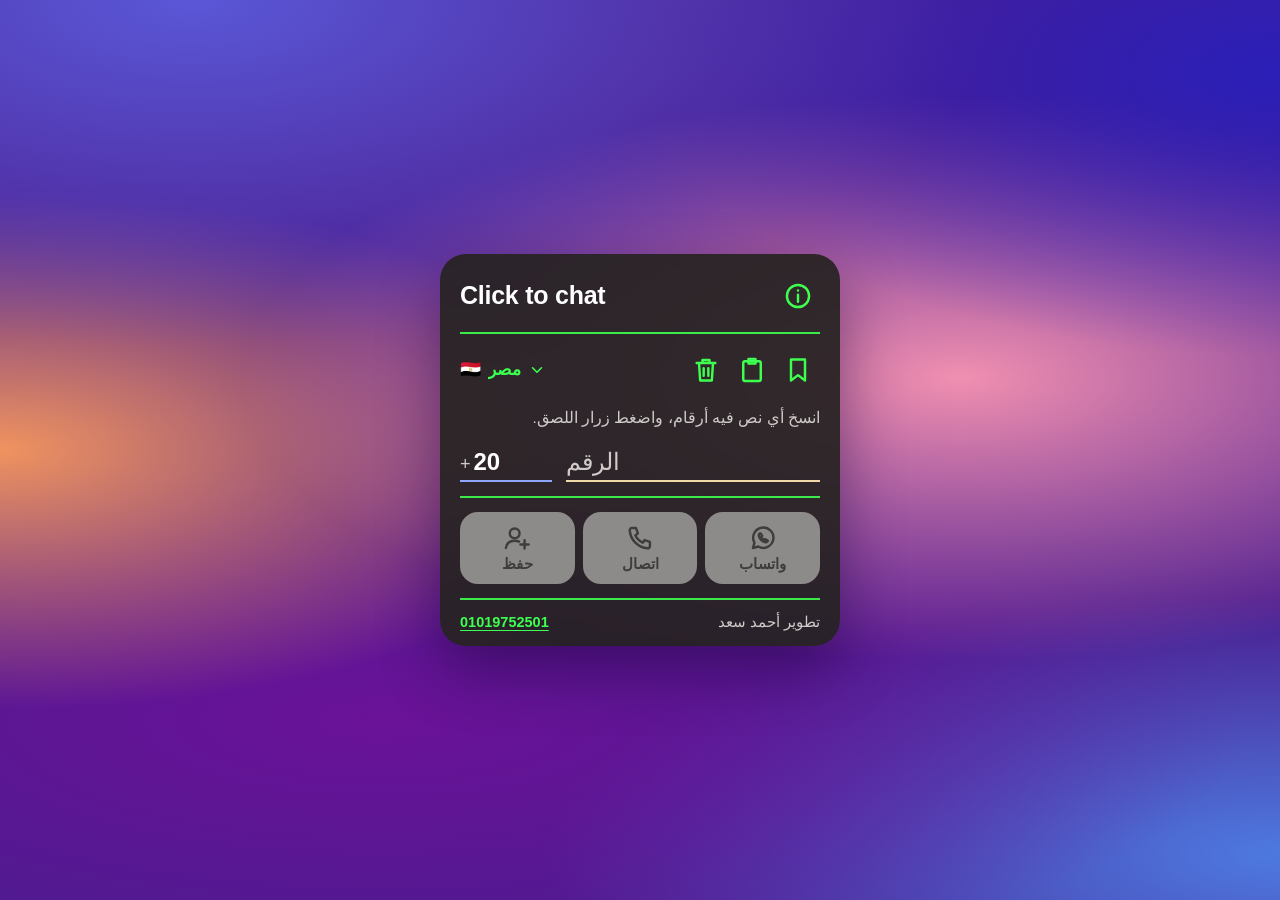
<file: index.html>
<!doctype html>
<html lang="ar" dir="rtl">
<head>
<meta charset="utf-8">
<meta name="viewport" content="width=device-width, initial-scale=1, viewport-fit=cover">
<title>Click to chat</title>
<meta name="description" content="الصق أي نص وخد الأرقام اللي فيه، وكلم صاحبها على واتساب أو اتصل بيه أو احفظه.">
<meta name="theme-color" content="#4b1c8f">
<meta name="apple-mobile-web-app-capable" content="yes">
<meta name="mobile-web-app-capable" content="yes">
<meta name="apple-mobile-web-app-status-bar-style" content="black-translucent">
<meta name="apple-mobile-web-app-title" content="Click to chat">
<meta name="format-detection" content="telephone=no">
<link rel="apple-touch-icon" href="icons/icon-180.png">
<link rel="icon" href="icons/icon-192.png">
<link rel="manifest" href="manifest.webmanifest">
<link rel="stylesheet" href="style.css">
</head>
<body>
<svg width="0" height="0" style="position:absolute" aria-hidden="true">
  <defs>
    <symbol id="i-info" viewBox="0 0 24 24"><circle cx="12" cy="12" r="9.5"/><path d="M12 11v6M12 7.2v.1"/></symbol>
    <symbol id="i-trash" viewBox="0 0 24 24"><path d="M4 6h16M9 6V3.5h6V6M6 6l1 15h10l1-15M10 10.5v6.5M14 10.5v6.5"/></symbol>
    <symbol id="i-paste" viewBox="0 0 24 24"><rect x="4.5" y="4.5" width="15" height="17" rx="1.5"/><path d="M9 2.5h6v4H9z"/></symbol>
    <symbol id="i-history" viewBox="0 0 24 24"><path d="M6 3h12v18l-6-4.6L6 21z"/></symbol>
    <symbol id="i-chevron" viewBox="0 0 24 24"><path d="m6 9 6 6 6-6"/></symbol>
    <symbol id="i-whatsapp" viewBox="0 0 24 24"><path d="M3.4 20.6 4.7 16A8.7 8.7 0 1 1 8 19.3z"/><path d="M9 8.2c-.6.5-.8 1.3-.5 2.3a7.6 7.6 0 0 0 5 5c1 .3 1.8.1 2.3-.5l.4-.7-2-1.2-.9.8a5.5 5.5 0 0 1-2.8-2.8l.8-.9-1.2-2z"/></symbol>
    <symbol id="i-call" viewBox="0 0 24 24"><path d="M5 3.5h3.6l1.6 4.6-2.2 1.6a12.5 12.5 0 0 0 6.3 6.3l1.6-2.2 4.6 1.6V19a1.8 1.8 0 0 1-2 1.8A16.5 16.5 0 0 1 3.2 5.5 1.8 1.8 0 0 1 5 3.5z"/></symbol>
    <symbol id="i-save" viewBox="0 0 24 24"><circle cx="10" cy="8" r="4.2"/><path d="M2.5 20.5c.6-4 3.6-6.2 7.5-6.2 1.4 0 2.700.3 3.800.8M18.500 14v7M15 17.500h7"/></symbol>
    <symbol id="i-close" viewBox="0 0 24 24"><path d="m6 6 12 12M18 6 6 18"/></symbol>
  </defs>
</svg>

<main class="card">
  <header class="card-head" dir="ltr">
    <h1>Click to chat</h1>
    <button type="button" class="icon-btn" id="infoBtn" aria-label="عن التطبيق"><svg class="ico"><use href="#i-info"/></svg></button>
  </header>
  <hr>

  <div class="install" id="install" hidden>
    <p>عشان يتثبت زي أي تطبيق: اضغط زرار المشاركة في Safari، وبعدها «إضافة إلى الشاشة الرئيسية».</p>
    <button type="button" class="text-btn" id="installHide">إخفاء</button>
  </div>

  <div class="tools" dir="ltr">
    <button type="button" class="country-btn" id="countryBtn" aria-label="تغيير البلد">
      <span id="countryFlag" aria-hidden="true"></span>
      <span id="countryName" dir="auto"></span>
      <svg class="ico ico-sm"><use href="#i-chevron"/></svg>
    </button>
    <div class="tool-icons">
      <button type="button" class="icon-btn" id="clearBtn" aria-label="مسح"><svg class="ico"><use href="#i-trash"/></svg></button>
      <button type="button" class="icon-btn" id="pasteBtn" aria-label="لصق"><svg class="ico"><use href="#i-paste"/></svg></button>
      <button type="button" class="icon-btn" id="historyBtn" aria-label="الأرقام السابقة"><svg class="ico"><use href="#i-history"/></svg></button>
    </div>
  </div>

  <section class="picker" id="picker" aria-live="polite">
    <p class="hint" id="hint">انسخ أي نص فيه أرقام، واضغط زرار اللصق.</p>
    <textarea id="manualBox" rows="3" hidden placeholder="الصق النص هنا" aria-label="الصق النص هنا"></textarea>
    <ul class="numbers" id="numbers" hidden></ul>
    <button type="button" class="cancel-btn" id="cancelBtn" hidden><svg class="ico ico-sm"><use href="#i-close"/></svg><span>إلغاء</span></button>
  </section>

  <div class="number-row" dir="ltr">
    <label class="code-field">
      <span aria-hidden="true">+</span>
      <input id="codeInput" type="text" inputmode="numeric" autocomplete="off" maxlength="4" aria-label="كود البلد">
    </label>
    <input id="numberInput" type="text" inputmode="tel" autocomplete="off" placeholder="الرقم" dir="ltr" aria-label="الرقم">
  </div>
  <hr>

  <div class="actions">
    <button type="button" class="action primary" id="waBtn" disabled><svg class="ico"><use href="#i-whatsapp"/></svg><span>واتساب</span></button>
    <button type="button" class="action" id="callBtn" disabled><svg class="ico"><use href="#i-call"/></svg><span>اتصال</span></button>
    <button type="button" class="action" id="saveBtn" disabled><svg class="ico"><use href="#i-save"/></svg><span>حفظ</span></button>
  </div>
  <p class="notice" id="notice" role="status" hidden></p>
  <hr>

  <footer class="credit">
    <span>تطوير أحمد سعد</span>
    <a href="https://wa.me/201019752501" dir="ltr">01019752501</a>
  </footer>
</main>

<dialog id="countrySheet" class="sheet" aria-label="اختيار البلد">
  <div class="sheet-head">
    <h2>اختار البلد</h2>
    <button type="button" class="icon-btn" data-close aria-label="إغلاق"><svg class="ico"><use href="#i-close"/></svg></button>
  </div>
  <input id="countrySearch" type="search" placeholder="ابحث باسم البلد أو الكود" autocomplete="off" aria-label="ابحث باسم البلد أو الكود">
  <p class="hint" id="countryNone" hidden>مفيش بلد بالاسم أو الكود ده.</p>
  <ul class="sheet-list" id="countryList"></ul>
</dialog>

<dialog id="historySheet" class="sheet" aria-label="الأرقام السابقة">
  <div class="sheet-head">
    <h2>الأرقام السابقة</h2>
    <button type="button" class="icon-btn" data-close aria-label="إغلاق"><svg class="ico"><use href="#i-close"/></svg></button>
  </div>
  <p class="hint" id="historyEmpty">لسه مفيش أرقام. أي رقم تكتبه أو تكلمه هيظهر هنا.</p>
  <ul class="sheet-list" id="historyList"></ul>
  <button type="button" class="text-btn danger" id="historyClear" hidden>مسح كل الأرقام</button>
</dialog>

<dialog id="infoSheet" class="sheet" aria-label="عن التطبيق">
  <div class="sheet-head">
    <h2 dir="ltr">Click to chat</h2>
    <button type="button" class="icon-btn" data-close aria-label="إغلاق"><svg class="ico"><use href="#i-close"/></svg></button>
  </div>
  <div class="info-body">
    <p>انسخ أي نص من أي مكان، واضغط زرار اللصق. هتلاقي كل رقم في سطر لوحده، ورقم التليفون متعلم عليه ومتحدد.</p>
    <p>البلد بيتعرف لوحده من الرقم، ولو عايز تغيره اضغط على اسم البلد.</p>
    <p>النصوص والأرقام بتفضل على تليفونك بس، ومش بتتبعت لأي مكان.</p>
    <p class="info-credit">تطوير أحمد سعد<br><a href="https://wa.me/201019752501" dir="ltr">01019752501</a></p>
  </div>
</dialog>

<script type="module" src="app.js"></script>
</body>
</html>
</file>
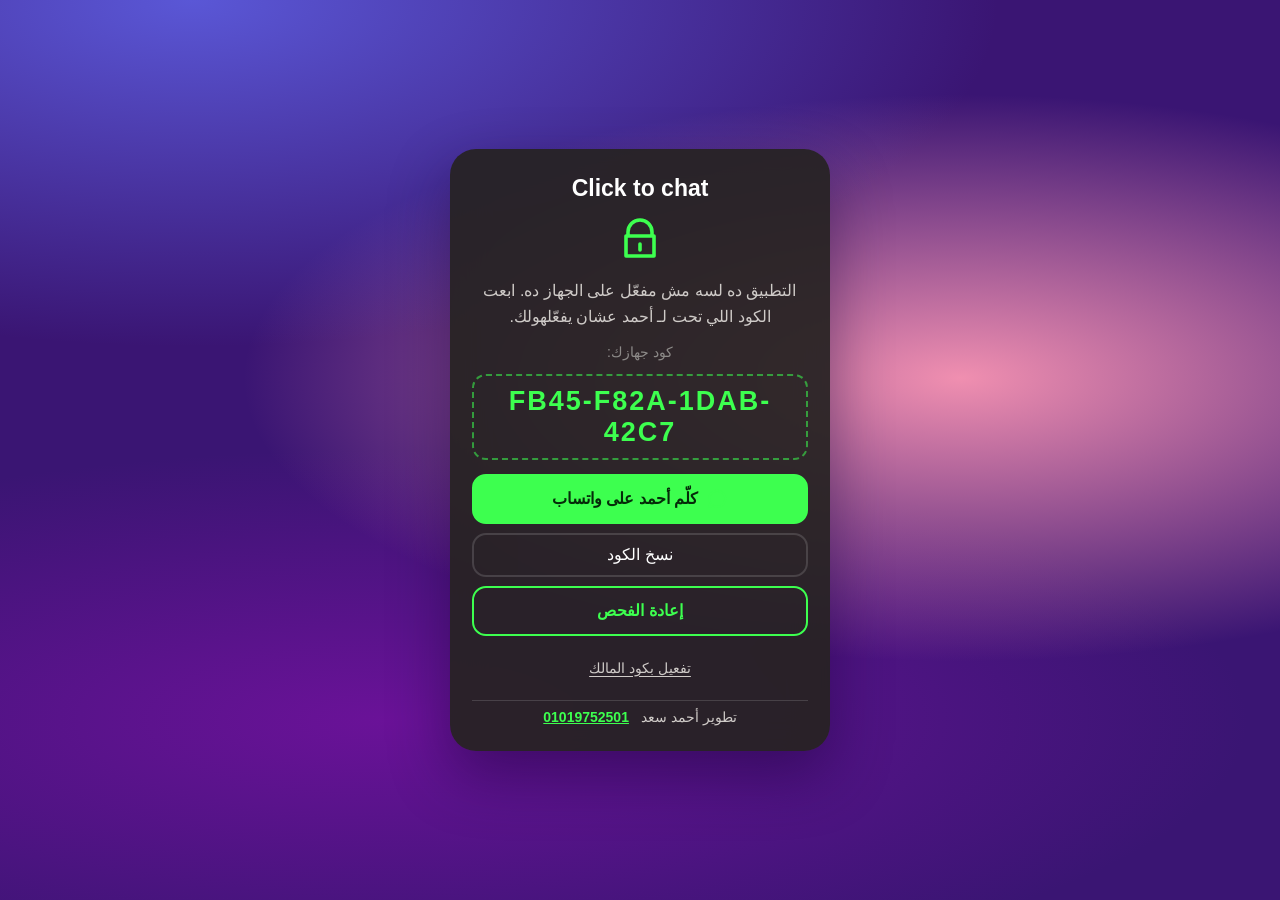
<file: pro/index.html>
<!doctype html>
<html lang="ar" dir="rtl">
<head>
<meta charset="utf-8">
<meta name="viewport" content="width=device-width, initial-scale=1, viewport-fit=cover">
<title>Click to chat</title>
<meta name="description" content="الصق أي نص وخد الأرقام اللي فيه، وكلم صاحبها على واتساب أو اتصل بيه أو احفظه.">
<meta name="theme-color" content="#4b1c8f">
<meta name="apple-mobile-web-app-capable" content="yes">
<meta name="mobile-web-app-capable" content="yes">
<meta name="apple-mobile-web-app-status-bar-style" content="black-translucent">
<meta name="apple-mobile-web-app-title" content="Click to chat">
<meta name="format-detection" content="telephone=no">
<link rel="apple-touch-icon" href="icons/icon-180.png">
<link rel="icon" href="icons/icon-192.png">
<link rel="manifest" href="manifest.webmanifest">
<link rel="stylesheet" href="style.css">
</head>
<body>
<svg width="0" height="0" style="position:absolute" aria-hidden="true">
  <defs>
    <symbol id="i-info" viewBox="0 0 24 24"><circle cx="12" cy="12" r="9.5"/><path d="M12 11v6M12 7.2v.1"/></symbol>
    <symbol id="i-trash" viewBox="0 0 24 24"><path d="M4 6h16M9 6V3.5h6V6M6 6l1 15h10l1-15M10 10.5v6.5M14 10.5v6.5"/></symbol>
    <symbol id="i-paste" viewBox="0 0 24 24"><rect x="4.5" y="4.5" width="15" height="17" rx="1.5"/><path d="M9 2.5h6v4H9z"/></symbol>
    <symbol id="i-history" viewBox="0 0 24 24"><path d="M6 3h12v18l-6-4.6L6 21z"/></symbol>
    <symbol id="i-chevron" viewBox="0 0 24 24"><path d="m6 9 6 6 6-6"/></symbol>
    <symbol id="i-whatsapp" viewBox="0 0 24 24"><path d="M3.4 20.6 4.7 16A8.7 8.7 0 1 1 8 19.3z"/><path d="M9 8.2c-.6.5-.8 1.3-.5 2.3a7.6 7.6 0 0 0 5 5c1 .3 1.8.1 2.3-.5l.4-.7-2-1.2-.9.8a5.5 5.5 0 0 1-2.8-2.8l.8-.9-1.2-2z"/></symbol>
    <symbol id="i-call" viewBox="0 0 24 24"><path d="M5 3.5h3.6l1.6 4.6-2.2 1.6a12.5 12.5 0 0 0 6.3 6.3l1.6-2.2 4.6 1.6V19a1.8 1.8 0 0 1-2 1.8A16.5 16.5 0 0 1 3.2 5.5 1.8 1.8 0 0 1 5 3.5z"/></symbol>
    <symbol id="i-save" viewBox="0 0 24 24"><circle cx="10" cy="8" r="4.2"/><path d="M2.5 20.5c.6-4 3.6-6.2 7.5-6.2 1.4 0 2.700.3 3.800.8M18.500 14v7M15 17.500h7"/></symbol>
    <symbol id="i-close" viewBox="0 0 24 24"><path d="m6 6 12 12M18 6 6 18"/></symbol>
  </defs>
</svg>

<main class="card">
  <header class="card-head" dir="ltr">
    <h1>Click to chat</h1>
    <button type="button" class="icon-btn" id="infoBtn" aria-label="عن التطبيق"><svg class="ico"><use href="#i-info"/></svg></button>
  </header>
  <hr>

  <div class="install" id="install" hidden>
    <p>عشان يتثبت زي أي تطبيق: اضغط زرار المشاركة في Safari، وبعدها «إضافة إلى الشاشة الرئيسية».</p>
    <button type="button" class="text-btn" id="installHide">إخفاء</button>
  </div>

  <div class="tools" dir="ltr">
    <button type="button" class="country-btn" id="countryBtn" aria-label="تغيير البلد">
      <span id="countryFlag" aria-hidden="true"></span>
      <span id="countryName" dir="auto"></span>
      <svg class="ico ico-sm"><use href="#i-chevron"/></svg>
    </button>
    <div class="tool-icons">
      <button type="button" class="icon-btn" id="clearBtn" aria-label="مسح"><svg class="ico"><use href="#i-trash"/></svg></button>
      <button type="button" class="icon-btn" id="pasteBtn" aria-label="لصق"><svg class="ico"><use href="#i-paste"/></svg></button>
      <button type="button" class="icon-btn" id="historyBtn" aria-label="الأرقام السابقة"><svg class="ico"><use href="#i-history"/></svg></button>
    </div>
  </div>

  <section class="picker" id="picker" aria-live="polite">
    <p class="hint" id="hint">انسخ أي نص فيه أرقام، واضغط زرار اللصق.</p>
    <textarea id="manualBox" rows="3" hidden placeholder="الصق النص هنا" aria-label="الصق النص هنا"></textarea>
    <ul class="numbers" id="numbers" hidden></ul>
    <button type="button" class="cancel-btn" id="cancelBtn" hidden><svg class="ico ico-sm"><use href="#i-close"/></svg><span>إلغاء</span></button>
  </section>

  <div class="number-row" dir="ltr">
    <label class="code-field">
      <span aria-hidden="true">+</span>
      <input id="codeInput" type="text" inputmode="numeric" autocomplete="off" maxlength="4" aria-label="كود البلد">
    </label>
    <input id="numberInput" type="text" inputmode="tel" autocomplete="off" placeholder="الرقم" dir="ltr" aria-label="الرقم">
  </div>
  <hr>

  <div class="actions">
    <button type="button" class="action primary" id="waBtn" disabled><svg class="ico"><use href="#i-whatsapp"/></svg><span>واتساب</span></button>
    <button type="button" class="action" id="callBtn" disabled><svg class="ico"><use href="#i-call"/></svg><span>اتصال</span></button>
    <button type="button" class="action" id="saveBtn" disabled><svg class="ico"><use href="#i-save"/></svg><span>حفظ</span></button>
  </div>
  <p class="notice" id="notice" role="status" hidden></p>
  <hr>

  <footer class="credit">
    <span>تطوير أحمد سعد</span>
    <a href="https://wa.me/201019752501" dir="ltr">01019752501</a>
  </footer>
</main>

<dialog id="countrySheet" class="sheet" aria-label="اختيار البلد">
  <div class="sheet-head">
    <h2>اختار البلد</h2>
    <button type="button" class="icon-btn" data-close aria-label="إغلاق"><svg class="ico"><use href="#i-close"/></svg></button>
  </div>
  <input id="countrySearch" type="search" placeholder="ابحث باسم البلد أو الكود" autocomplete="off" aria-label="ابحث باسم البلد أو الكود">
  <p class="hint" id="countryNone" hidden>مفيش بلد بالاسم أو الكود ده.</p>
  <ul class="sheet-list" id="countryList"></ul>
</dialog>

<dialog id="historySheet" class="sheet" aria-label="الأرقام السابقة">
  <div class="sheet-head">
    <h2>الأرقام السابقة</h2>
    <button type="button" class="icon-btn" data-close aria-label="إغلاق"><svg class="ico"><use href="#i-close"/></svg></button>
  </div>
  <p class="hint" id="historyEmpty">لسه مفيش أرقام. أي رقم تكتبه أو تكلمه هيظهر هنا.</p>
  <ul class="sheet-list" id="historyList"></ul>
  <button type="button" class="text-btn danger" id="historyClear" hidden>مسح كل الأرقام</button>
</dialog>

<dialog id="infoSheet" class="sheet" aria-label="عن التطبيق">
  <div class="sheet-head">
    <h2 dir="ltr">Click to chat</h2>
    <button type="button" class="icon-btn" data-close aria-label="إغلاق"><svg class="ico"><use href="#i-close"/></svg></button>
  </div>
  <div class="info-body">
    <p>انسخ أي نص من أي مكان، واضغط زرار اللصق. هتلاقي كل رقم في سطر لوحده، ورقم التليفون متعلم عليه ومتحدد.</p>
    <p>البلد بيتعرف لوحده من الرقم، ولو عايز تغيره اضغط على اسم البلد.</p>
    <p>النصوص والأرقام بتفضل على تليفونك بس، ومش بتتبعت لأي مكان.</p>
    <p class="info-credit">تطوير أحمد سعد<br><a href="https://wa.me/201019752501" dir="ltr">01019752501</a></p>
  </div>
</dialog>

<script type="module" src="license.js"></script>
<script type="module" src="app.js"></script>
</body>
</html>
</file>
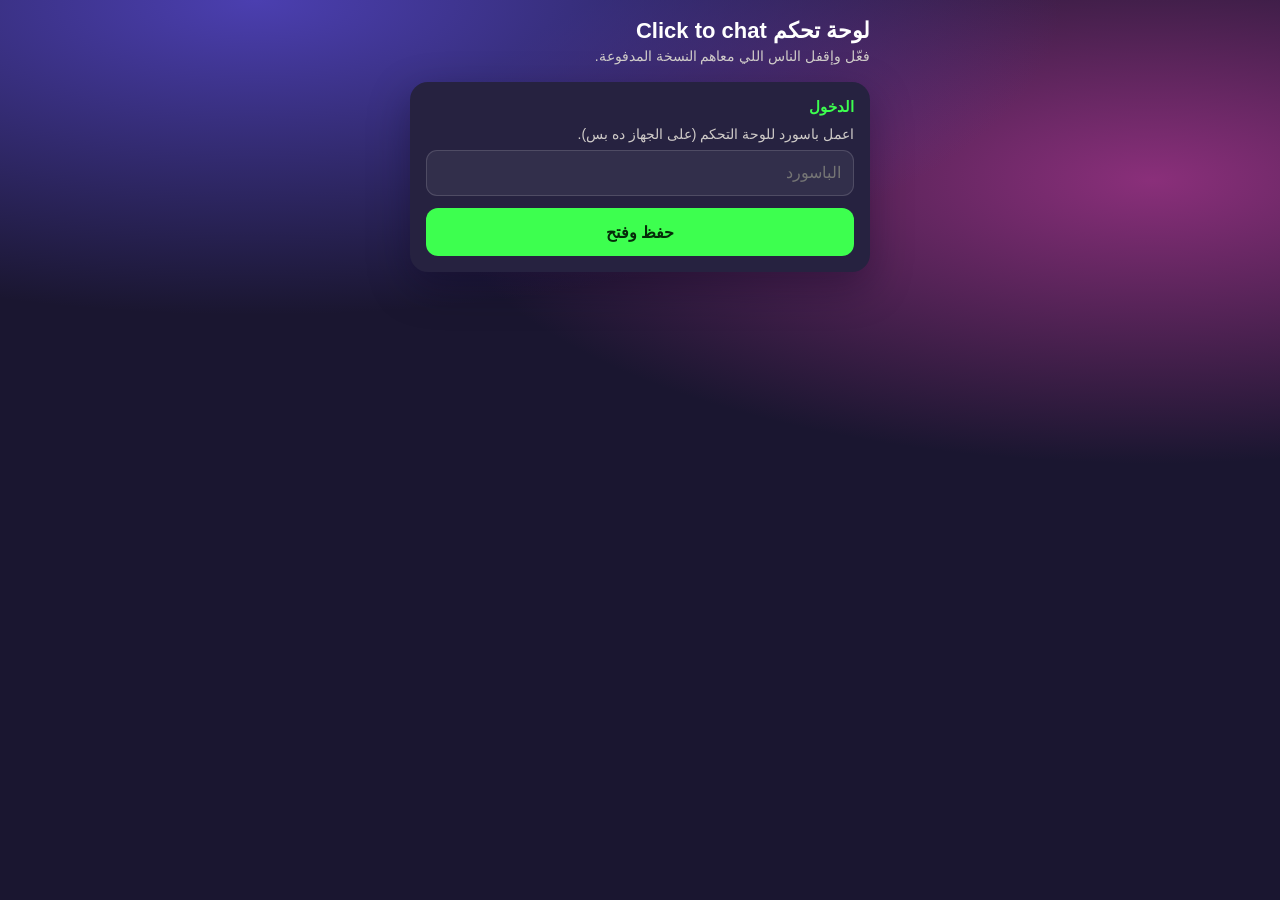
<file: pro/admin.html>
<!doctype html>
<html lang="ar" dir="rtl">
<head>
<meta charset="utf-8">
<meta name="viewport" content="width=device-width, initial-scale=1, viewport-fit=cover">
<meta name="robots" content="noindex, nofollow">
<title>Click to chat — لوحة التحكم</title>
<meta name="theme-color" content="#201a3a">
<style>
  :root { --neon:#3dff4f; --neon-dim:rgba(61,255,79,.5); --ink:#fff; --soft:#cfcbc8; --off:#8d8b89; --card:#262240; --line:rgba(255,255,255,.14); color-scheme:dark; }
  * { box-sizing:border-box; -webkit-tap-highlight-color:transparent; }
  body { margin:0; min-height:100dvh; font-family:-apple-system,"SF Arabic","Segoe UI",Tahoma,sans-serif; color:var(--ink);
    background:radial-gradient(90% 50% at 20% 0%,#4b3fb0 0,transparent 70%),radial-gradient(80% 45% at 90% 20%,#8a2f7a 0,transparent 70%),#1a1630;
    padding:calc(env(safe-area-inset-top) + 18px) 16px calc(env(safe-area-inset-bottom) + 28px); }
  .wrap { max-width:460px; margin:0 auto; }
  h1 { font-size:22px; margin:0 0 4px; }
  .sub { color:var(--soft); font-size:14px; margin:0 0 18px; }
  .panel { background:var(--card); border-radius:18px; padding:16px; margin-bottom:14px; box-shadow:0 14px 40px rgba(10,0,30,.35); }
  .panel h2 { font-size:15px; margin:0 0 10px; color:var(--neon); }
  label { display:block; font-size:13px; color:var(--soft); margin:10px 0 4px; }
  input { width:100%; min-height:46px; padding:0 12px; font-size:16px; color:var(--ink); background:rgba(255,255,255,.06);
    border:1px solid var(--line); border-radius:11px; }
  input:focus { outline:2px solid var(--neon); outline-offset:1px; }
  button { font:inherit; cursor:pointer; border:0; }
  .btn { min-height:48px; width:100%; margin-top:12px; border-radius:12px; font-size:16px; font-weight:600; background:var(--neon); color:#052b09; }
  .btn.sec { background:none; color:var(--neon); border:2px solid var(--neon); }
  .btn:active { transform:scale(.99); }
  .msg { margin:10px 0 0; font-size:14px; color:var(--neon); line-height:1.5; }
  .msg[hidden] { display:none; }
  .msg.err { color:#ff8a7a; }
  .row2 { display:flex; gap:10px; }
  .row2 > div { flex:1; }
  .lic-row { list-style:none; background:rgba(255,255,255,.04); border:1px solid var(--line); border-radius:13px; padding:11px 13px; margin:0 0 9px; }
  .row-head { display:flex; align-items:center; justify-content:space-between; gap:10px; }
  .row-name { font-size:16px; font-weight:600; overflow:hidden; text-overflow:ellipsis; white-space:nowrap; }
  .row-code { font-size:15px; color:var(--soft); direction:ltr; unicode-bidi:isolate; letter-spacing:1px; margin-top:3px; font-variant-numeric:tabular-nums; }
  .row-exp { font-size:13px; color:var(--off); margin-top:2px; }
  .row-exp:empty { display:none; }
  .badge { font-size:12.5px; font-weight:600; padding:3px 10px; border-radius:999px; flex:none; }
  .badge.ok { color:#052b09; background:var(--neon); }
  .badge.off { color:#ff8a7a; border:1px solid #ff8a7a; }
  .row-btns { display:flex; gap:8px; margin-top:11px; }
  .mini { flex:1; min-height:40px; border-radius:10px; font-size:14px; font-weight:600; color:var(--neon); border:1.5px solid var(--neon); background:none; }
  .mini.danger { color:#ff8a7a; border-color:rgba(255,138,122,.6); }
  ul { padding:0; margin:14px 0 0; }
  .hide, [hidden] { display:none !important; }
  .fine { font-size:12.5px; color:var(--off); margin-top:10px; line-height:1.6; }
  code { direction:ltr; unicode-bidi:isolate; background:rgba(255,255,255,.08); padding:1px 5px; border-radius:5px; }
</style>
</head>
<body>
<div class="wrap">
  <h1>لوحة تحكم Click to chat</h1>
  <p class="sub">فعّل وإقفل الناس اللي معاهم النسخة المدفوعة.</p>

  <section id="gate" class="panel">
    <h2>الدخول</h2>
    <p id="passHint" class="sub" style="margin:0 0 8px"></p>
    <input id="passInput" type="password" placeholder="الباسورد" autocomplete="off">
    <button id="passGo" class="btn">دخول</button>
    <p id="passMsg" class="msg" hidden></p>
  </section>

  <div id="main" hidden>
    <section class="panel">
      <h2>توكن GitHub</h2>
      <p class="sub" style="margin:0 0 6px">محفوظ على الجهاز ده بس. الريبو: <span id="repoInfo"></span></p>
      <input id="token" type="password" placeholder="github_pat_…" autocomplete="off">
      <button id="tokenSave" class="btn sec">حفظ التوكن</button>
      <p id="tokenMsg" class="msg" hidden></p>
    </section>

    <section class="panel">
      <h2>تفعيل حد جديد</h2>
      <label for="codeInput">كود الجهاز (اللي العميل بعتهولك)</label>
      <input id="codeInput" type="text" placeholder="AAAA-BBBB-CCCC-DDDD" dir="ltr" autocomplete="off">
      <div class="row2">
        <div><label for="nameInput">الاسم (اختياري)</label><input id="nameInput" type="text" placeholder="اسم العميل" autocomplete="off"></div>
        <div><label for="expInput">ينتهي في (اختياري)</label><input id="expInput" type="date"></div>
      </div>
      <button id="activateBtn" class="btn">تفعيل</button>
      <p id="formMsg" class="msg" hidden></p>
    </section>

    <section class="panel">
      <h2>الناس المفعّلين</h2>
      <button id="refreshBtn" class="btn sec" style="margin-top:0">تحديث القايمة</button>
      <ul id="list"></ul>
      <p id="listMsg" class="msg" hidden></p>
      <p class="fine">القفل بيوصل للعميل أول ما يفتح التطبيق ويكون أونلاين (خلال دقيقة). لو قافل النت، بيفضل شغّال لمدة قصيرة لحد ما يتصل.</p>
    </section>
  </div>
</div>
<script type="module" src="admin.js"></script>
</body>
</html>
</file>
<file: style.css>
:root {
  --neon: #3dff4f;
  --neon-dim: rgba(61, 255, 79, .55);
  --card: rgba(38, 35, 34, .93);
  --card-solid: #262322;
  --ink: #ffffff;
  --ink-soft: #cfcbc8;
  --off: #8d8b89;
  --off-ink: #3f3d3c;
  --line-soft: rgba(255, 255, 255, .14);
  color-scheme: dark;
}

* { box-sizing: border-box; -webkit-tap-highlight-color: transparent; }

html, body { height: 100%; margin: 0; }

body {
  min-height: 100dvh;
  display: flex;
  align-items: center;
  justify-content: center;
  padding: calc(env(safe-area-inset-top) + 16px) 16px calc(env(safe-area-inset-bottom) + 16px);
  font-family: -apple-system, "SF Arabic", "SF Pro Text", "Segoe UI", Tahoma, sans-serif;
  color: var(--ink);
  background-color: #4b1c8f;
  background-image:
    radial-gradient(90% 55% at 15% 0%, #5a57d6 0%, transparent 70%),
    radial-gradient(70% 45% at 100% 8%, #2a1fb8 0%, transparent 70%),
    radial-gradient(80% 45% at 75% 42%, #f08fb0 0%, transparent 70%),
    radial-gradient(70% 40% at 0% 50%, #f0935f 0%, transparent 72%),
    radial-gradient(90% 40% at 30% 80%, #6a1298 0%, transparent 75%),
    radial-gradient(80% 40% at 100% 95%, #4d7ae0 0%, transparent 72%);
  background-attachment: fixed;
  overscroll-behavior: none;
}

button, input, textarea { font: inherit; color: inherit; }
button { background: none; border: 0; padding: 0; cursor: pointer; }
ul { list-style: none; margin: 0; padding: 0; }

:focus-visible { outline: 2px solid var(--neon); outline-offset: 2px; }

hr { border: 0; border-top: 2px solid var(--neon); margin: 0; opacity: .9; }

.ico {
  width: 28px; height: 28px; display: block;
  fill: none; stroke: currentColor; stroke-width: 2.1; stroke-linecap: round; stroke-linejoin: round;
}
.ico-sm { width: 18px; height: 18px; }

.card {
  width: 100%;
  max-width: 400px;
  max-height: 100%;
  overflow-y: auto;
  display: flex;
  flex-direction: column;
  gap: 14px;
  padding: 20px 20px 16px;
  border-radius: 26px;
  background: var(--card);
  -webkit-backdrop-filter: blur(18px);
  backdrop-filter: blur(18px);
  box-shadow: 0 24px 60px rgba(20, 0, 50, .45);
}

.card-head { display: flex; align-items: center; justify-content: space-between; min-height: 36px; }
h1 { margin: 0; font-size: 25px; font-weight: 700; letter-spacing: -.01em; }

.icon-btn {
  width: 44px; height: 44px; flex: none;
  display: grid; place-items: center;
  color: var(--neon); border-radius: 12px;
}
.icon-btn:active { background: rgba(61, 255, 79, .14); }

.install {
  display: flex; flex-direction: column; align-items: flex-start; gap: 6px;
  font-size: 14.500px; line-height: 1.55; color: var(--ink-soft);
  padding-bottom: 12px; border-bottom: 1px solid var(--line-soft);
}
.install[hidden] { display: none; }
.install p { margin: 0; }

.text-btn { color: var(--neon); font-size: 15px; min-height: 36px; text-decoration: underline; text-underline-offset: 3px; }
.text-btn.danger { color: #ff8a7a; align-self: center; flex: none; margin-top: 8px; }

.tools { display: flex; align-items: center; justify-content: space-between; gap: 8px; }
.tool-icons { display: flex; gap: 2px; }

.country-btn {
  display: flex; align-items: center; gap: 7px; min-height: 44px; min-width: 0;
  color: var(--neon); font-size: 17px; font-weight: 600;
}
#countryName { overflow: hidden; text-overflow: ellipsis; white-space: nowrap; max-width: 130px; }

.picker { display: flex; flex-direction: column; gap: 8px; }
.hint { margin: 0; font-size: 15.500px; line-height: 1.55; color: var(--ink-soft); }
.hint[hidden] { display: none; }

textarea {
  width: 100%; resize: none; padding: 10px 12px; font-size: 16px; line-height: 1.5;
  background: rgba(255, 255, 255, .06); border: 1px solid var(--neon-dim); border-radius: 12px;
}
textarea[hidden] { display: none; }

.numbers {
  display: flex; flex-direction: column;
  max-height: 34dvh; overflow-y: auto; -webkit-overflow-scrolling: touch;
  border-top: 1px solid var(--line-soft);
}
.numbers[hidden] { display: none; }

.number-item {
  width: 100%; min-height: 46px;
  display: flex; align-items: center; gap: 10px;
  padding: 6px 4px;
  border-bottom: 1px solid var(--line-soft);
  text-align: right;
}
.radio {
  width: 20px; height: 20px; flex: none; border-radius: 50%;
  border: 2px solid var(--off); position: relative;
}
.number-item[aria-pressed="true"] .radio { border-color: var(--neon); }
.number-item[aria-pressed="true"] .radio::after {
  content: ""; position: absolute; inset: 3px; border-radius: 50%; background: var(--neon);
}
.number-value { font-size: 19px; font-weight: 600; font-variant-numeric: tabular-nums; direction: ltr; unicode-bidi: isolate; }
.number-item[aria-pressed="true"] .number-value { color: var(--neon); }
.number-tag {
  margin-inline-start: auto; flex: none;
  font-size: 13px; color: var(--neon);
  border: 1px solid var(--neon-dim); border-radius: 999px; padding: 2px 9px;
}

.cancel-btn {
  align-self: flex-start; min-height: 44px; padding: 0 16px 0 12px;
  display: inline-flex; align-items: center; gap: 6px;
  color: var(--ink); font-size: 15.500px; font-weight: 600;
  border: 1.500px solid var(--ink-soft); border-radius: 999px;
}
.cancel-btn[hidden] { display: none; }
.cancel-btn:active { background: rgba(255, 255, 255, .1); }

.number-row { display: flex; align-items: flex-end; gap: 14px; }
.code-field {
  display: flex; align-items: baseline; gap: 3px; width: clamp(66px, 21vw, 92px); flex: none;
  border-bottom: 2px solid #8ea6ff;
}
.code-field span { font-size: 18px; color: var(--ink-soft); }
.code-field input { width: 100%; min-width: 0; background: none; border: 0; outline: 0; padding: 4px 0; font-size: clamp(20px, 6.200vw, 24px); font-weight: 600; }
#numberInput {
  flex: 1; min-width: 0; background: none; border: 0; outline: 0; border-radius: 0;
  border-bottom: 2px solid #f2d9a8;
  padding: 4px 0; font-size: clamp(20px, 6.200vw, 24px); font-weight: 600; font-variant-numeric: tabular-nums;
}
#numberInput::placeholder { color: var(--ink-soft); font-weight: 500; }
.code-field:focus-within { border-bottom-color: var(--neon); }
#numberInput:focus { border-bottom-color: var(--neon); }

.actions { display: grid; grid-template-columns: 1fr 1fr 1fr; gap: 8px; }
.action {
  min-height: 72px; padding: 8px 4px; border-radius: 18px;
  display: flex; flex-direction: column; align-items: center; justify-content: center; gap: 4px;
  font-size: 14.500px; font-weight: 600;
  color: var(--neon); border: 2px solid var(--neon);
  transition: transform .08s ease;
}
.action.primary { background: var(--neon); color: #052b09; }
.action:active:not(:disabled) { transform: scale(.96); }
.action:disabled { background: var(--off); border-color: var(--off); color: var(--off-ink); cursor: default; }

.notice { margin: 0; font-size: 14.500px; line-height: 1.5; color: var(--ink-soft); }
.notice[hidden] { display: none; }
.notice a { color: var(--neon); }

.credit { display: flex; justify-content: space-between; align-items: center; gap: 12px; font-size: 14.500px; color: var(--ink-soft); }
.credit a, .info-credit a { color: var(--neon); text-underline-offset: 3px; font-weight: 600; }

.sheet {
  width: min(400px, calc(100vw - 32px));
  max-height: min(78dvh, 640px);
  padding: 16px 18px;
  margin: auto;
  border: 0; border-radius: 24px;
  background: var(--card-solid); color: var(--ink);
  box-shadow: 0 24px 60px rgba(20, 0, 50, .55);
}
.sheet[open] { display: flex; flex-direction: column; gap: 10px; animation: rise .16s ease-out; }
.sheet::backdrop { background: rgba(15, 5, 35, .55); }
@keyframes rise { from { transform: translateY(10px); opacity: 0; } }

.sheet-head { display: flex; align-items: center; justify-content: space-between; border-bottom: 2px solid var(--neon); padding-bottom: 6px; flex: none; }
.sheet-head h2 { margin: 0; font-size: 19px; font-weight: 700; }

#countrySearch {
  flex: none; width: 100%; padding: 10px 12px; font-size: 16px;
  background: rgba(255, 255, 255, .07); border: 1px solid var(--line-soft); border-radius: 12px;
}
.sheet-list { flex: 1; min-height: 0; overflow-y: auto; -webkit-overflow-scrolling: touch; }
.sheet-list:empty { display: none; }

.sheet-row {
  width: 100%; min-height: 50px;
  display: flex; align-items: center; gap: 10px;
  padding: 6px 2px; text-align: right;
  border-bottom: 1px solid var(--line-soft);
}
.sheet-row.current { color: var(--neon); }
#countrySheet { height: min(78dvh, 640px); }
.sheet-section { position: sticky; top: 0; z-index: 1; background: var(--card-solid); padding: 10px 2px 6px; font-size: 14px; font-weight: 700; color: var(--neon); border-bottom: 1px solid var(--neon-dim); }
.row-flag { font-size: 21px; flex: none; }
.row-main { flex: 1; min-width: 0; display: flex; flex-direction: column; gap: 2px; }
.row-name { overflow: hidden; text-overflow: ellipsis; white-space: nowrap; font-size: 16px; }
.row-code { direction: ltr; unicode-bidi: isolate; color: var(--neon); font-size: 17px; font-weight: 700; flex: none; font-variant-numeric: tabular-nums; }
.row-number { direction: ltr; unicode-bidi: isolate; text-align: right; font-size: 17px; font-weight: 600; font-variant-numeric: tabular-nums; }
.row-meta { font-size: 13px; color: var(--ink-soft); }
.sheet-row .row-meta[dir="ltr"] { text-align: right; overflow: hidden; text-overflow: ellipsis; white-space: nowrap; }

.history-item { display: flex; align-items: stretch; border-bottom: 1px solid var(--line-soft); }
.history-item .sheet-row { border-bottom: 0; flex: 1; min-width: 0; }
.history-item .icon-btn { color: var(--off); align-self: center; }

.info-body { font-size: 15.500px; line-height: 1.65; color: var(--ink-soft); overflow-y: auto; }
.info-body p { margin: 0 0 10px; }
.info-credit { color: var(--ink); padding-top: 10px; border-top: 1px solid var(--line-soft); margin-bottom: 0 !important; }

@media (prefers-reduced-motion: reduce) {
  * { animation: none !important; transition: none !important; }
}
</file>
<file: pro/style.css>
:root {
  --neon: #3dff4f;
  --neon-dim: rgba(61, 255, 79, .55);
  --card: rgba(38, 35, 34, .93);
  --card-solid: #262322;
  --ink: #ffffff;
  --ink-soft: #cfcbc8;
  --off: #8d8b89;
  --off-ink: #3f3d3c;
  --line-soft: rgba(255, 255, 255, .14);
  color-scheme: dark;
}

* { box-sizing: border-box; -webkit-tap-highlight-color: transparent; }

html, body { height: 100%; margin: 0; }

body {
  min-height: 100dvh;
  display: flex;
  align-items: center;
  justify-content: center;
  padding: calc(env(safe-area-inset-top) + 16px) 16px calc(env(safe-area-inset-bottom) + 16px);
  font-family: -apple-system, "SF Arabic", "SF Pro Text", "Segoe UI", Tahoma, sans-serif;
  color: var(--ink);
  background-color: #4b1c8f;
  background-image:
    radial-gradient(90% 55% at 15% 0%, #5a57d6 0%, transparent 70%),
    radial-gradient(70% 45% at 100% 8%, #2a1fb8 0%, transparent 70%),
    radial-gradient(80% 45% at 75% 42%, #f08fb0 0%, transparent 70%),
    radial-gradient(70% 40% at 0% 50%, #f0935f 0%, transparent 72%),
    radial-gradient(90% 40% at 30% 80%, #6a1298 0%, transparent 75%),
    radial-gradient(80% 40% at 100% 95%, #4d7ae0 0%, transparent 72%);
  background-attachment: fixed;
  overscroll-behavior: none;
}

button, input, textarea { font: inherit; color: inherit; }
button { background: none; border: 0; padding: 0; cursor: pointer; }
ul { list-style: none; margin: 0; padding: 0; }

:focus-visible { outline: 2px solid var(--neon); outline-offset: 2px; }

hr { border: 0; border-top: 2px solid var(--neon); margin: 0; opacity: .9; }

.ico {
  width: 28px; height: 28px; display: block;
  fill: none; stroke: currentColor; stroke-width: 2.1; stroke-linecap: round; stroke-linejoin: round;
}
.ico-sm { width: 18px; height: 18px; }

.card {
  width: 100%;
  max-width: 400px;
  max-height: 100%;
  overflow-y: auto;
  display: flex;
  flex-direction: column;
  gap: 14px;
  padding: 20px 20px 16px;
  border-radius: 26px;
  background: var(--card);
  -webkit-backdrop-filter: blur(18px);
  backdrop-filter: blur(18px);
  box-shadow: 0 24px 60px rgba(20, 0, 50, .45);
}

.card-head { display: flex; align-items: center; justify-content: space-between; min-height: 36px; }
h1 { margin: 0; font-size: 25px; font-weight: 700; letter-spacing: -.01em; }

.icon-btn {
  width: 44px; height: 44px; flex: none;
  display: grid; place-items: center;
  color: var(--neon); border-radius: 12px;
}
.icon-btn:active { background: rgba(61, 255, 79, .14); }

.install {
  display: flex; flex-direction: column; align-items: flex-start; gap: 6px;
  font-size: 14.500px; line-height: 1.55; color: var(--ink-soft);
  padding-bottom: 12px; border-bottom: 1px solid var(--line-soft);
}
.install[hidden] { display: none; }
.install p { margin: 0; }

.text-btn { color: var(--neon); font-size: 15px; min-height: 36px; text-decoration: underline; text-underline-offset: 3px; }
.text-btn.danger { color: #ff8a7a; align-self: center; flex: none; margin-top: 8px; }

.tools { display: flex; align-items: center; justify-content: space-between; gap: 8px; }
.tool-icons { display: flex; gap: 2px; }

.country-btn {
  display: flex; align-items: center; gap: 7px; min-height: 44px; min-width: 0;
  color: var(--neon); font-size: 17px; font-weight: 600;
}
#countryName { overflow: hidden; text-overflow: ellipsis; white-space: nowrap; max-width: 130px; }

.picker { display: flex; flex-direction: column; gap: 8px; }
.hint { margin: 0; font-size: 15.500px; line-height: 1.55; color: var(--ink-soft); }
.hint[hidden] { display: none; }

textarea {
  width: 100%; resize: none; padding: 10px 12px; font-size: 16px; line-height: 1.5;
  background: rgba(255, 255, 255, .06); border: 1px solid var(--neon-dim); border-radius: 12px;
}
textarea[hidden] { display: none; }

.numbers {
  display: flex; flex-direction: column;
  max-height: 34dvh; overflow-y: auto; -webkit-overflow-scrolling: touch;
  border-top: 1px solid var(--line-soft);
}
.numbers[hidden] { display: none; }

.number-item {
  width: 100%; min-height: 46px;
  display: flex; align-items: center; gap: 10px;
  padding: 6px 4px;
  border-bottom: 1px solid var(--line-soft);
  text-align: right;
}
.radio {
  width: 20px; height: 20px; flex: none; border-radius: 50%;
  border: 2px solid var(--off); position: relative;
}
.number-item[aria-pressed="true"] .radio { border-color: var(--neon); }
.number-item[aria-pressed="true"] .radio::after {
  content: ""; position: absolute; inset: 3px; border-radius: 50%; background: var(--neon);
}
.number-value { font-size: 19px; font-weight: 600; font-variant-numeric: tabular-nums; direction: ltr; unicode-bidi: isolate; }
.number-item[aria-pressed="true"] .number-value { color: var(--neon); }
.number-tag {
  margin-inline-start: auto; flex: none;
  font-size: 13px; color: var(--neon);
  border: 1px solid var(--neon-dim); border-radius: 999px; padding: 2px 9px;
}

.cancel-btn {
  align-self: flex-start; min-height: 44px; padding: 0 16px 0 12px;
  display: inline-flex; align-items: center; gap: 6px;
  color: var(--ink); font-size: 15.500px; font-weight: 600;
  border: 1.500px solid var(--ink-soft); border-radius: 999px;
}
.cancel-btn[hidden] { display: none; }
.cancel-btn:active { background: rgba(255, 255, 255, .1); }

.number-row { display: flex; align-items: flex-end; gap: 14px; }
.code-field {
  display: flex; align-items: baseline; gap: 3px; width: clamp(66px, 21vw, 92px); flex: none;
  border-bottom: 2px solid #8ea6ff;
}
.code-field span { font-size: 18px; color: var(--ink-soft); }
.code-field input { width: 100%; min-width: 0; background: none; border: 0; outline: 0; padding: 4px 0; font-size: clamp(20px, 6.200vw, 24px); font-weight: 600; }
#numberInput {
  flex: 1; min-width: 0; background: none; border: 0; outline: 0; border-radius: 0;
  border-bottom: 2px solid #f2d9a8;
  padding: 4px 0; font-size: clamp(20px, 6.200vw, 24px); font-weight: 600; font-variant-numeric: tabular-nums;
}
#numberInput::placeholder { color: var(--ink-soft); font-weight: 500; }
.code-field:focus-within { border-bottom-color: var(--neon); }
#numberInput:focus { border-bottom-color: var(--neon); }

.actions { display: grid; grid-template-columns: 1fr 1fr 1fr; gap: 8px; }
.action {
  min-height: 72px; padding: 8px 4px; border-radius: 18px;
  display: flex; flex-direction: column; align-items: center; justify-content: center; gap: 4px;
  font-size: 14.500px; font-weight: 600;
  color: var(--neon); border: 2px solid var(--neon);
  transition: transform .08s ease;
}
.action.primary { background: var(--neon); color: #052b09; }
.action:active:not(:disabled) { transform: scale(.96); }
.action:disabled { background: var(--off); border-color: var(--off); color: var(--off-ink); cursor: default; }

.notice { margin: 0; font-size: 14.500px; line-height: 1.5; color: var(--ink-soft); }
.notice[hidden] { display: none; }
.notice a { color: var(--neon); }

.credit { display: flex; justify-content: space-between; align-items: center; gap: 12px; font-size: 14.500px; color: var(--ink-soft); }
.credit a, .info-credit a { color: var(--neon); text-underline-offset: 3px; font-weight: 600; }

.sheet {
  width: min(400px, calc(100vw - 32px));
  max-height: min(78dvh, 640px);
  padding: 16px 18px;
  margin: auto;
  border: 0; border-radius: 24px;
  background: var(--card-solid); color: var(--ink);
  box-shadow: 0 24px 60px rgba(20, 0, 50, .55);
}
.sheet[open] { display: flex; flex-direction: column; gap: 10px; animation: rise .16s ease-out; }
.sheet::backdrop { background: rgba(15, 5, 35, .55); }
@keyframes rise { from { transform: translateY(10px); opacity: 0; } }

.sheet-head { display: flex; align-items: center; justify-content: space-between; border-bottom: 2px solid var(--neon); padding-bottom: 6px; flex: none; }
.sheet-head h2 { margin: 0; font-size: 19px; font-weight: 700; }

#countrySearch {
  flex: none; width: 100%; padding: 10px 12px; font-size: 16px;
  background: rgba(255, 255, 255, .07); border: 1px solid var(--line-soft); border-radius: 12px;
}
.sheet-list { flex: 1; min-height: 0; overflow-y: auto; -webkit-overflow-scrolling: touch; }
.sheet-list:empty { display: none; }

.sheet-row {
  width: 100%; min-height: 50px;
  display: flex; align-items: center; gap: 10px;
  padding: 6px 2px; text-align: right;
  border-bottom: 1px solid var(--line-soft);
}
.sheet-row.current { color: var(--neon); }
#countrySheet { height: min(78dvh, 640px); }
.sheet-section { position: sticky; top: 0; z-index: 1; background: var(--card-solid); padding: 10px 2px 6px; font-size: 14px; font-weight: 700; color: var(--neon); border-bottom: 1px solid var(--neon-dim); }
.row-flag { font-size: 21px; flex: none; }
.row-main { flex: 1; min-width: 0; display: flex; flex-direction: column; gap: 2px; }
.row-name { overflow: hidden; text-overflow: ellipsis; white-space: nowrap; font-size: 16px; }
.row-code { direction: ltr; unicode-bidi: isolate; color: var(--neon); font-size: 17px; font-weight: 700; flex: none; font-variant-numeric: tabular-nums; }
.row-number { direction: ltr; unicode-bidi: isolate; text-align: right; font-size: 17px; font-weight: 600; font-variant-numeric: tabular-nums; }
.row-meta { font-size: 13px; color: var(--ink-soft); }
.sheet-row .row-meta[dir="ltr"] { text-align: right; overflow: hidden; text-overflow: ellipsis; white-space: nowrap; }

.history-item { display: flex; align-items: stretch; border-bottom: 1px solid var(--line-soft); }
.history-item .sheet-row { border-bottom: 0; flex: 1; min-width: 0; }
.history-item .icon-btn { color: var(--off); align-self: center; }

.info-body { font-size: 15.500px; line-height: 1.65; color: var(--ink-soft); overflow-y: auto; }
.info-body p { margin: 0 0 10px; }
.info-credit { color: var(--ink); padding-top: 10px; border-top: 1px solid var(--line-soft); margin-bottom: 0 !important; }

@media (prefers-reduced-motion: reduce) {
  * { animation: none !important; transition: none !important; }
}

/* ---------- licence lock screen (sellable build) ---------- */
body.locked { overflow: hidden; }
.lock-overlay {
  position: fixed; inset: 0; z-index: 1000;
  display: flex; align-items: center; justify-content: center;
  padding: calc(env(safe-area-inset-top) + 16px) 16px calc(env(safe-area-inset-bottom) + 16px);
  background:
    radial-gradient(90% 55% at 15% 0%, #5a57d6 0%, transparent 70%),
    radial-gradient(80% 45% at 75% 42%, #f08fb0 0%, transparent 70%),
    radial-gradient(90% 40% at 30% 80%, #6a1298 0%, transparent 75%),
    #3a1573;
}
.lock-overlay[hidden] { display: none; }
.lock-card {
  width: 100%; max-width: 380px; max-height: 100%; overflow-y: auto;
  display: flex; flex-direction: column; align-items: center; gap: 14px; text-align: center;
  padding: 26px 22px; border-radius: 26px;
  background: var(--card); -webkit-backdrop-filter: blur(18px); backdrop-filter: blur(18px);
  box-shadow: 0 24px 60px rgba(20, 0, 50, .45);
}
.lock-logo { font-size: 23px; font-weight: 700; color: var(--ink); }
.lock-ico { width: 48px; height: 48px; fill: none; stroke: var(--neon); stroke-width: 1.8; stroke-linecap: round; stroke-linejoin: round; }
.lock-msg { margin: 0; font-size: 16px; line-height: 1.6; color: var(--ink-soft); }
.lock-code-label { font-size: 14px; color: var(--off); }
.lock-code {
  font-size: 27px; font-weight: 700; letter-spacing: 2px; color: var(--neon);
  font-variant-numeric: tabular-nums; direction: ltr; unicode-bidi: isolate;
  padding: 10px 16px; border: 2px dashed var(--neon-dim); border-radius: 14px; width: 100%;
}
.lock-actions { display: flex; flex-direction: column; gap: 9px; width: 100%; }
.lock-btn {
  min-height: 50px; padding: 0 16px; border-radius: 14px;
  display: inline-flex; align-items: center; justify-content: center; gap: 8px;
  font-size: 16px; font-weight: 600; color: var(--neon);
  border: 2px solid var(--neon); background: none; text-decoration: none;
}
.lock-btn .lock-ico { width: 22px; height: 22px; stroke-width: 2; }
.lock-btn.primary { background: var(--neon); color: #052b09; }
.lock-btn.ghost { border-color: var(--line-soft); color: var(--ink); min-height: 44px; font-weight: 500; }
.lock-btn:active { transform: scale(.98); }
.lock-link { color: var(--ink-soft); font-size: 14px; text-decoration: underline; text-underline-offset: 3px; background: none; border: 0; min-height: 36px; }
.lock-owner-row { display: flex; flex-wrap: wrap; gap: 8px; width: 100%; align-items: center; justify-content: center; }
.lock-owner-row[hidden] { display: none; }
.lock-owner-input {
  flex: 1; min-width: 150px; min-height: 44px; padding: 0 12px; font-size: 16px;
  color: var(--ink); background: rgba(255, 255, 255, .06);
  border: 1px solid var(--line-soft); border-radius: 12px; text-align: center;
}
.lock-owner-err { color: #ff8a7a; font-size: 14px; width: 100%; }
.lock-credit { display: flex; gap: 12px; font-size: 14px; color: var(--ink-soft); padding-top: 8px; border-top: 1px solid var(--line-soft); width: 100%; justify-content: center; }
.lock-credit a { color: var(--neon); font-weight: 600; }
@media (prefers-reduced-motion: reduce) { .lock-btn:active { transform: none; } }
</file>
